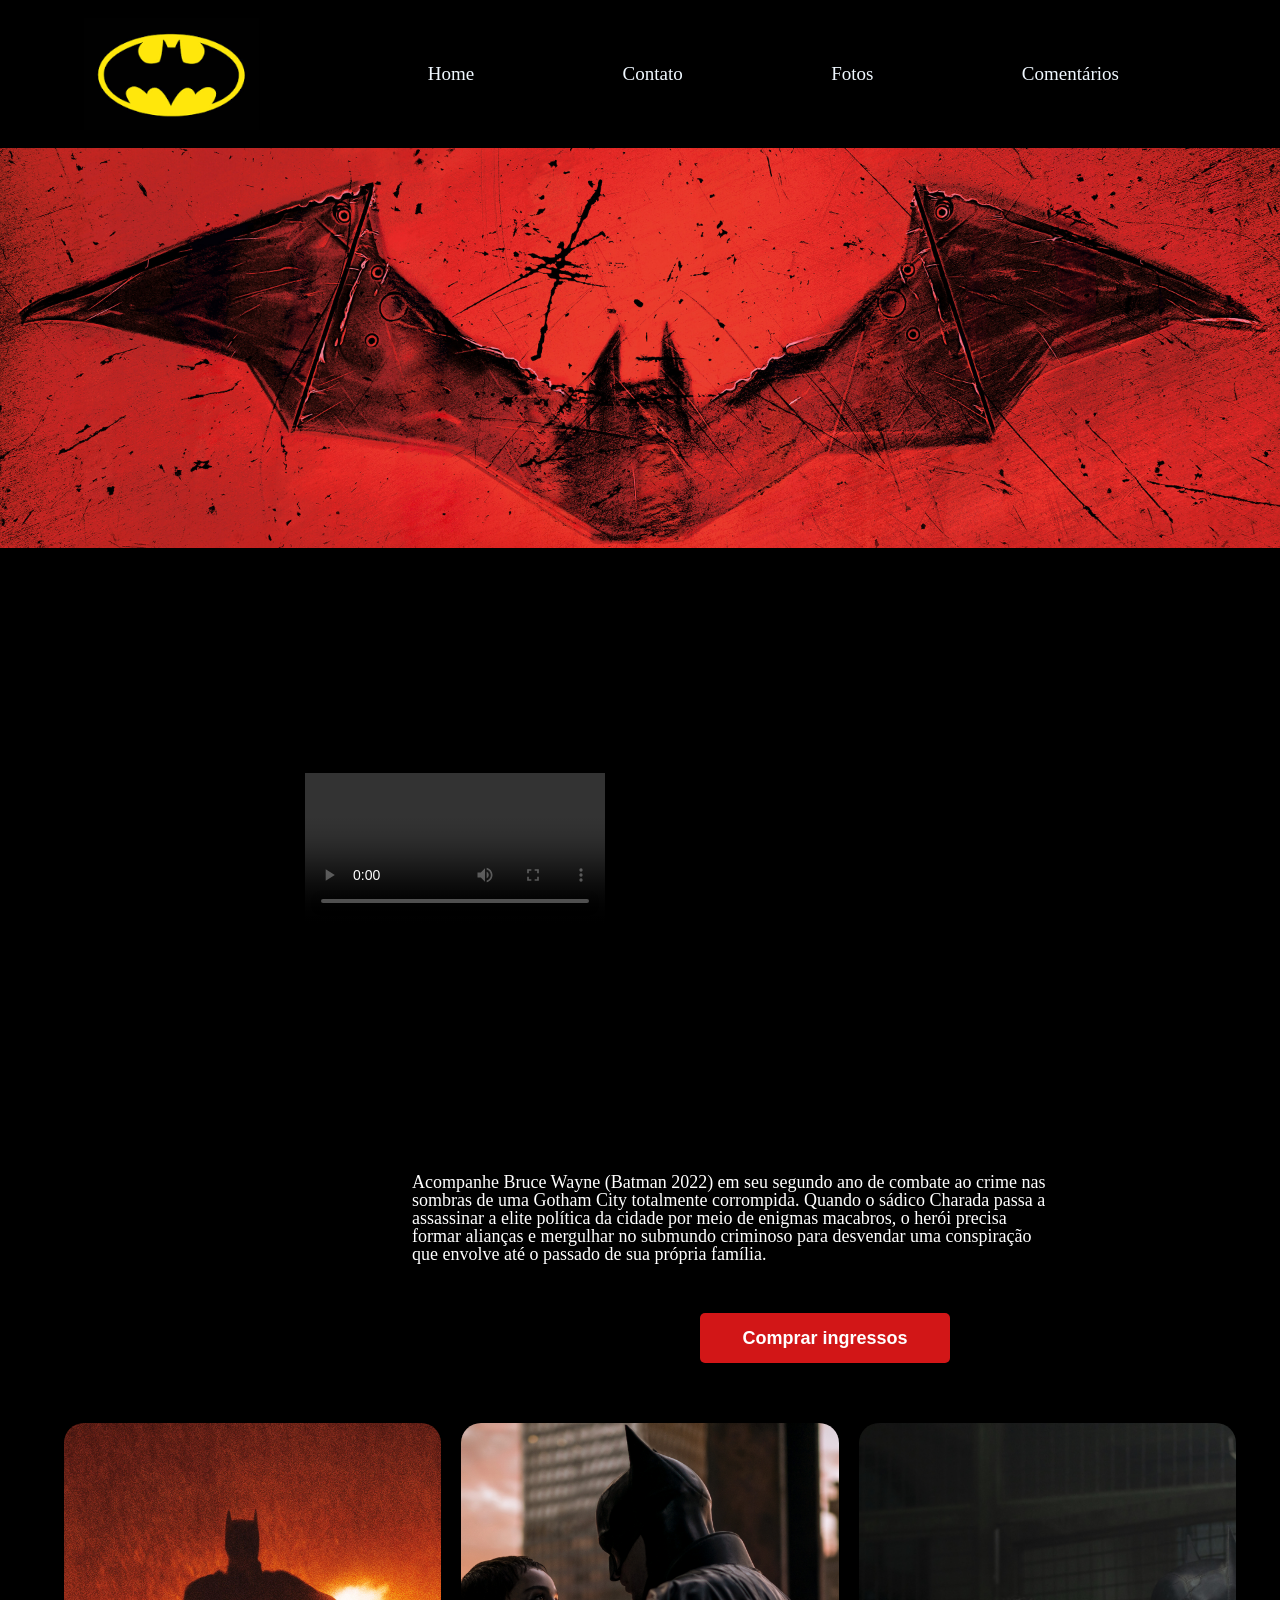
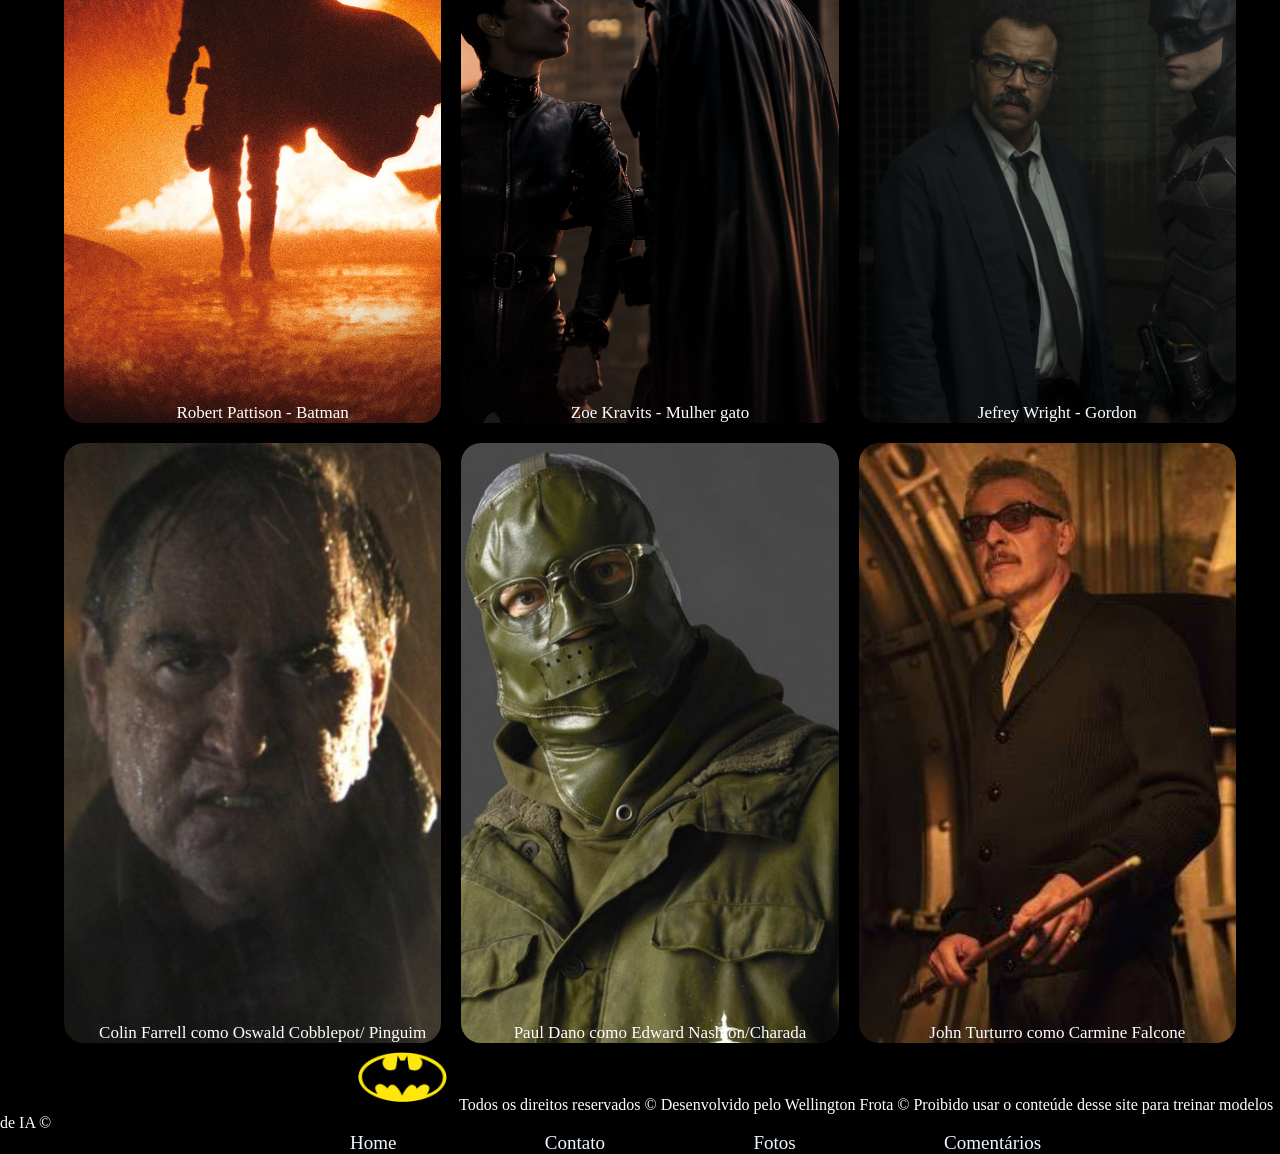
<file: index.html>
<!DOCTYPE html>
<html lang="en">
<head>
    <meta charset="UTF-8">
    <meta http-equiv="x-UA-Compatible" content="IE-edge">
    <meta name="viewport" content="width=device-width, initial-scale-1.0">
    <title>Batman 2026</title>
    <link rel="stylesheet" href="./style.css" />
 </head>

<body>
    <header>
        <img id="logo" src="Batman logo fundo preto.png" />      
        <nav>
            <ul>
                <a href="./index.html">
                    <li>Home</li>
                </a>

                <a href="./contact.html">
                    <li>Contato</li>
                </a>

                <a href="./fotos.html">
                    <li>Fotos</li>
                </a>

                <a href="./Comentários.html">
                    <li>Comentários</li>
                </a>
            </ul>
        </nav>
    </header>
    <div id="banner"></div>

    <div id="trailer-container">

        <div class="content">
            <video controls class="trailer">
                <source src="./1 - Trailer.mp4" type="video/mp4">
                Seu navegador não possui suporte para videos
            </video>
        </div>
    </div>

        <div id="sinopse">
            <p class="discription">
             Acompanhe Bruce Wayne (Batman 2022) em seu segundo ano de combate ao crime nas sombras de uma Gotham City 
             totalmente corrompida. Quando o sádico Charada passa a assassinar a elite política da cidade por meio de enigmas macabros, o herói precisa formar alianças e mergulhar no submundo criminoso para 
             desvendar uma conspiração que envolve até o passado de sua própria família.   
            </p>
        </div>

        <button class="button">Comprar ingressos</button>
    </div>   

    <div class="actor-cards-container">
        <div class="cards-content">
            <div class="cards banner-7">Robert Pattison - Batman</div>
            <div class="cards banner-2">Zoe Kravits - Mulher gato</div>
            <div class="cards banner-3">Jefrey Wright - Gordon</div>
            <div class="cards banner-4">Colin Farrell como Oswald Cobblepot/ Pinguim</div>
            <div class="cards banner-5">Paul Dano como Edward Nashton/Charada</div>
            <div class="cards banner-6">John Turturro como Carmine Falcone</div>
        </div>
    </div>


    <footer>
        <img style="object-fit: contain;" id=logo2 src="./Batman logo fundo preto.png" alt="Logo Batman"/>
        <span>Todos os direitos reservados ©</span>
        <span>Desenvolvido pelo Wellington Frota ©</span>
        <span>Proibido usar o conteúde desse site para treinar modelos de IA ©</span>
    



        <nav class="footer-navigation">
            <ul class="footer-list">
                <a href="./index.html">
                    <li>Home</li>
                </a>

                <a href="./contact.html">
                    <li>Contato</li>
                </a>

                <a href="./fotos.html">
                    <li>Fotos</li>
                </a>

                <a href="./Comentários.html">
                    <li>Comentários</li>
                </a>
            </ul>
        </nav>
    
    </footer>
    
</body>
</html>
</file>
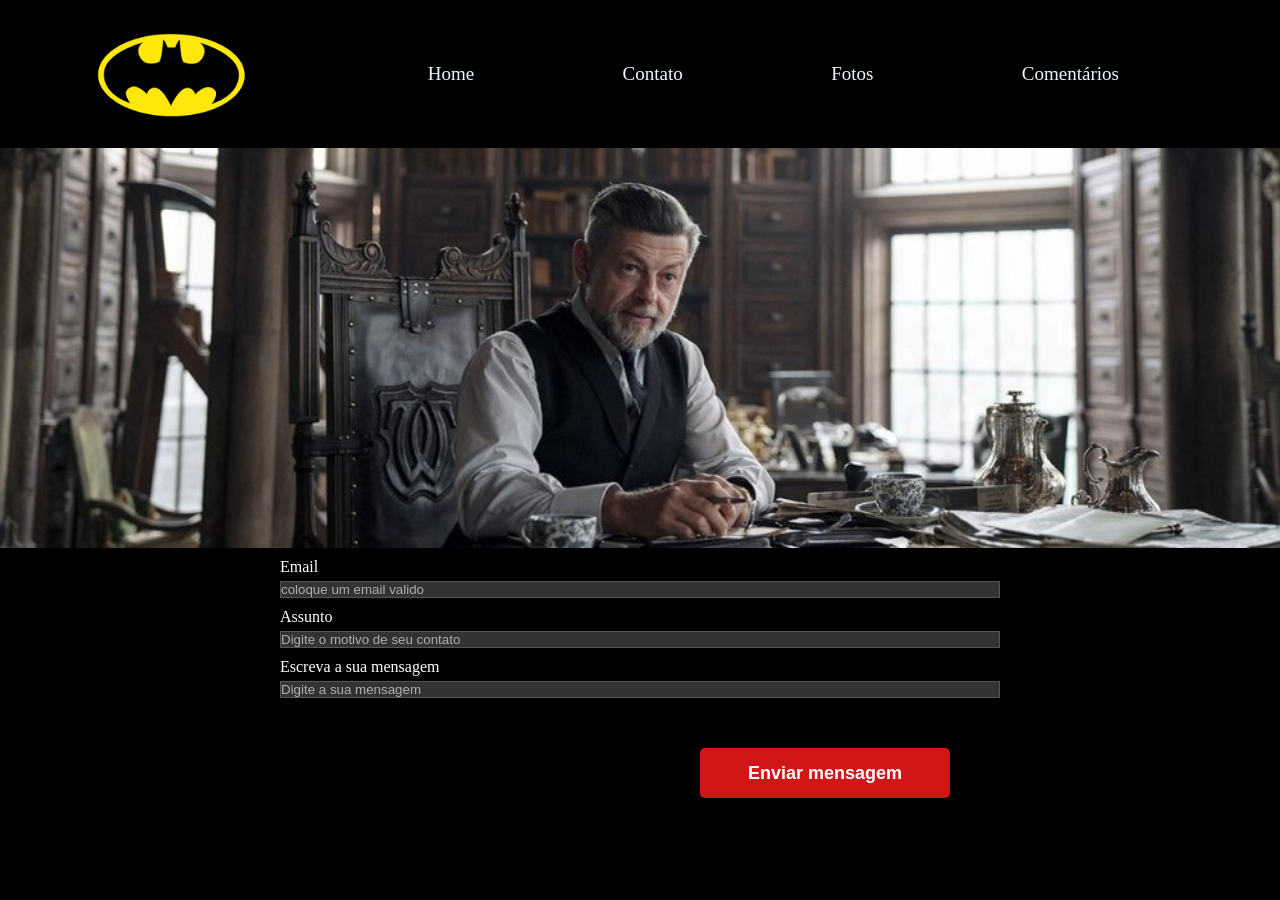
<file: contact.html>
<!DOCTYPE html>
<html lang="en">
<head>
    <meta charset="UTF-8">
    <meta http-equiv="x-UA-Compatible" content="IE-edge">
    <meta name="viewport" content="width=device-width, initial-scale-1.0">
    <title>Contact Batman 2026</title>
    <link rel="stylesheet" href="./style.css" />
</head>
<body>
 <header>
        <img id="logo" src="Batman logo fundo preto.png" />      
        <nav>
            <ul>
                <a href="./index.html">
                    <li>Home</li>
                </a>

                <a href="./contact.html">
                    <li>Contato</li>
                </a>

                <a href="./fotos.html">
                    <li>Fotos</li>
                </a>

                <a href="./Comentários.html">
                    <li>Comentários</li>
                </a>
            </ul>
        </nav>
    </header>
    <div id="banner4"></div>

    <form action="./contact.html">
        <label for="email">Email</label>
        <input style="display: block" id="email" type=email name="qualquercoisa" placeholder="coloque um email valido" />
    </form>

    <form action="./contact.html">
        <label for="Assunto">Assunto</label>
        <input style="display: block" id="Assunto" type=email name="qualquercoisa" placeholder="Digite o motivo de seu contato" />
    </form>

    <form action="./contact.html">
        <label for="Escreva sua mensagem">Escreva a sua mensagem</label>
        <input style="display: block" id="Escreva a sua mensagem" type=email name="qualquercoisa" placeholder="Digite a sua mensagem" />
    </form>

    <button class="button">Enviar mensagem</button>


    Contato
</body>
</html>
</file>
<file: style.css>
*{
    margin: 0;
    padding: 0;
    background-color: black;
    list-style: none;
    text-decoration: none;    
}

header {
    background-color: black;
    height: 148px;
    display: flex;
    justify-content: space-around;
    align-items: center;
}

nav {
    width: 60%;
}

ul {
    display: flex;
    width:90%;
    justify-content: space-between;
}

li {
    list-style: none;
    color: aliceblue;
    cursor: pointer;
    font-size: 19px;
    transition: 1s;
    font-family:'Kdam Thmor Pro';
}

li:hover {
    color: #d21617;
}

#logo {
    width: 175px !important;
    height: auto !important;
}

#banner {
    background-image: url("./Banner-Batman.jpg");
    background-position: 50% 50%;
    background-size: cover;
    width: 100%;
    height: 400px;
}

#banner2 {
    background-image: url("./Capa\ 01.jpg");
    background-position: 50% 50%;
    background-size: cover;
    width: 100%;
    height: 400px;
}

#banner3 {
    background-image: url("./Banner-10.jpg");
    background-position: 50% 50%;
    background-size: cover;
    width: 100%;
    height: 400px;
}

#banner4 {
    background-image: url("./B03.jpg");
    background-position: 50% 50%;
    background-size: cover;
    width: 100%;
    height: 400px;
}

#trailer-container {
    width: 100%;
    max-width: 300px;
    height: 600px;
    display: flex;
    gap: 40px;
    justify-content:center;
    box-sizing: border-box;
    align-items: center;
}

.content {
    flex-wrap: 0;
    width: 100%;
    display: flex;
    align-items: center;
    justify-content: space-between;
    margin-left: 10px;
}

.trailer {
    width: 350%;
    margin-top: 0px;
    margin-left: 300px
}

#sinopse {
    width: 100%;
    display: flex;
    flex-direction: column;
    justify-content: space-between;
    margin-left: 2px;
    margin-top: 25px;
}

.discription {
    color: #fff;
    font-size: 18px;
    font-family:'Kdam Thmor Pro';
    width: 50%;
    line-height: 1;
    margin-top: 40 px;
    margin-left:410px
}

.button {
    width: 250px;
    height: 50px;
    background-color: #d21617;
    color: #fff;
    padding: 8px 10px;
    border-radius: 5px;
    cursor: pointer;
    transition: .8s;
    font-size: 18px;
    display: flex;
    justify-content: center;
    align-items: center;
    font-weight: bold;
    border: none;
    outline: none;
    margin-top: 50px;
    margin-left: 700px;
}



.button:hover {
    background-color: #ffff;
    color: #000;
}

.actor-cards-container {
    width: 100%;
    display:flex;
    justify-content: center;
    margin-top: 60px;
}

.cards-content {
    width: 90%;
    display: grid;
    grid-template-columns: repeat(3, 1fr);
    row-gap: 20px;
    column-gap: 40px;
}

.cards {
    width: 100%;
    height: 600px;
    background-size: cover;
    background-position: 50% 50%;
    border-radius: 20px;
    cursor: pointer;
    transition: 1s;
    display:flex;
    flex-direction: column;
    justify-content: flex-end;
    padding: 0 0 0 20px;
    color: #ffff;
    font-size: 17px;
    font-family:'Kdam Thmor Pro';
    align-items: center;
    text-align: center;
}


.actor-cards-container2 {
    width: 100%;
    display:flex;
    justify-content: center;
    margin-top: 20px;
}

.cards-content2 {
    width: 800%;
    display: Grid;
    grid-template-columns: repeat(3, 1fr);
    row-gap: 20px;
    column-gap: 30px;
}

.cards2 {
    width: 95%;
    height: 300px;
    background-size: cover;
    background-position: 50% 50%;
    border-radius: 20px;
    cursor: pointer;
    transition: 1s;
    display:flex;
    flex-direction: column;
    justify-content: flex-end;
    padding: 0 0 0 20px;
    color: #ffff;
    font-size: 17px;
    font-family:'Kdam Thmor Pro';
    align-items: center;
    text-align: center;
}

.cards3 {
    width: 95%;
    height: 300px;
    background-size: cover;
    background-position: 50% 50%;
    border-radius: 20px;
    cursor: pointer;
    transition: 1s;
    display:flex;
    flex-direction: column;
    justify-content: flex-end;
    padding: 0 0 0 20px;
    color: #ffff;
    font-size: 17px;
    font-family:'Kdam Thmor Pro';
    align-items: center;
    text-align: center;
}

.cards4 {
    width: 95%;
    height: 300px;
    background-size: cover;
    background-position: 50% 50%;
    border-radius: 20px;
    cursor: pointer;
    transition: 1s;
    display:flex;
    flex-direction: column;
    justify-content: flex-end;
    padding: 0 0 0 20px;
    color: #ffff;
    font-size: 17px;
    font-family:'Kdam Thmor Pro';
    align-items: center;
    text-align: center;
}

.cards2 {
    background-image: url(./C01.jpg);
}

.cards3 {
    background-image: url(./C02.jpg);
}

.cards4 {
    background-image: url(./C03.jpg);
}



.banner-1 {
    background-image: url(./Robert\ -\ Banner-1.jpg);
}

.banner-2 {
    background-image: url(./Mulher\ gato\ -\ Banner-2.jpeg);
}

.banner-3 {
    background-image: url(./Gordon\ -\ Banner-3.jpg);
}

.banner-4 {
    background-image: url(./Pinguim\ Banner\ 4.jpg);
}

.banner-5 {
    background-image: url(./Charada\ banner-5.jpg);
}

.banner-6 {
    background-image: url(./Carmine\ Falcone\ Banner-6.jpg);
}

.banner-7 {
    background-image: url(./Banner-7.jpeg);
}

.banner-8 {
    background-image: url(./Banner-8.jpg);
}

.banner-9 {
    background-image: url(./Banner-9.jpg);
}

.banner-10 {
    background-image: url(./Banner-10.jpg);
}

.banner-11 {
    background-image: url(./Banner-11.jpg);
}

.banner-12 {
    background-image: url(./Banner-12.jpg);
}

.banner-12 {
    background-image: url(./Banner-12.jpg);
}


#logo2 {
    width: 105px !important;
    height: auto !important;
    align-items: center;
    margin-left: 350px;
}


.footer{
    height: 300px;
    margin-top: 250px;
    display: flex;
    flex-direction: column;
    align-items: center;
    justify-content: space-around;
}

span {
    color: #fff;
    font-family:'Kdam Thmor Pro';
}

.footer-list {
    display: flex;
    flex-direction:row;
    align-items: center;
    margin-left: 350px;
 }

@media(max-width: 768px){
    .footer-navigation {
        display: block;
    }


    #banner {
    background-position: 40%;
    }

    #trailler-container {
        width: 200%;
        height: 800px;
        display: flex;
        flex-direction: column;
    }

    .content {
        width: 95%;
        display: flex;
        flex-direction: column;
    }

    .trailer {
        width: 245%;
        margin-left: 410px;
    }

    #sinopse {
        width: 95%;
        display: flex;
        flex-direction: column;
        justify-content: space-between;
    }

    .discription {
        width: 100%;
        margin-left: 20px;
        }

    .button {
        width: 100%;
        margin-top: 60px;
        margin-left: 0px;
    }

    .cards-content {
        grid-template-columns: 1fr;
        margin-top: 5px;
        margin-right: 22px;
    }
}

/* Muda a cor do título do campo */
label {
    color: #ffffff; /* Letra branca */
}

/* Muda a cor do texto que o usuário digita dentro da caixa */
input[type="email"] {
    color: #ffffff;           /* Letra branca ao digitar */
    background-color: #333333; /* Fundo escuro para a letra branca aparecer */
    border: 1px solid #555555; /* Borda cinza para combinar */
}

/* MUITO IMPORTANTE: Muda a cor daquele texto de exemplo (placeholder) */
input[type="email"]::placeholder {
    color: rgba(255, 255, 255, 0.6); /* Branco com 60% de transparência para não sumir */
}

form {
    max-width: 720px;                /* Limita a largura máxima */
    margin: 10px auto;               /* Centraliza o formulário na tela */
    gap: 5px;
    /* Organização interna com Flexbox */
    display: flex;                   
    flex-direction: column;          /* Empilha os elementos em coluna */
                           /* Espaço padrão entre os elementos */
    width: 100%;
    height: auto;
}
</file>
